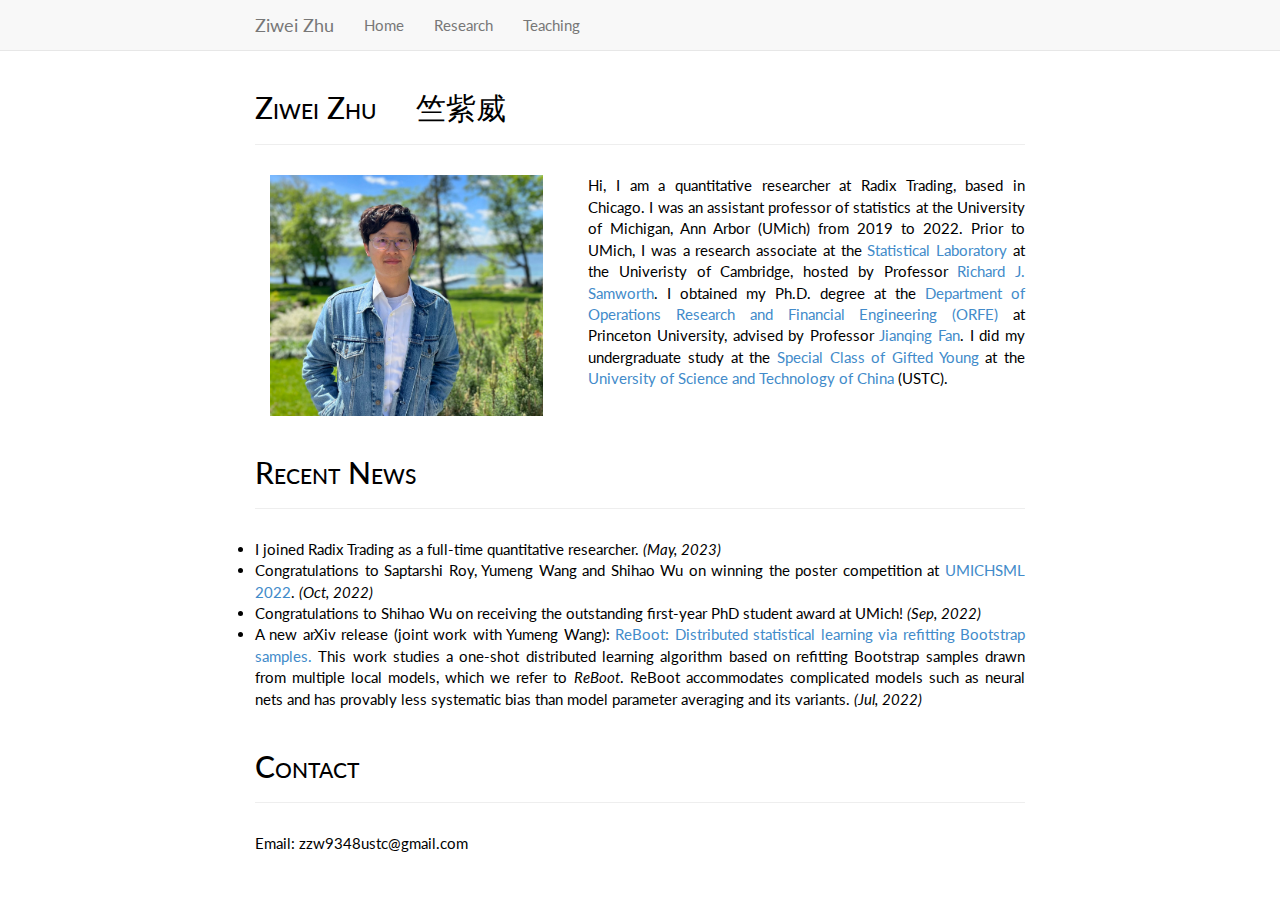
<file: index.html>
<!DOCTYPE html>
<html lang="en">
  <head>
    <meta charset="utf-8">
    <meta http-equiv="X-UA-Compatible" content="IE=edge">
    <meta name="description" content="">
    <meta name="author" content="">

    <!-- Note there is no responsive meta tag here -->

    <link rel="shortcut icon" href="../assets/ico/favicon.ico.html">

    <title>Ziwei Zhu</title>

    <!-- Bootstrap core CSS -->
    <link href="css/bootstrap.min.css" rel="stylesheet">

    <!-- Custom styles for this template -->
    <link href="css/non-responsive.css" rel="stylesheet">
    <link href="css/style.css" rel="stylesheet">
    <style>
    div {
      text-align: justify;
      text-justify: inter-word;
    }
    </style>

    <!-- Just for debugging purposes. Don't actually copy this line! -->
    <!--[if lt IE 9]><script src="../../assets/js/ie8-responsive-file-warning.js"></script><![endif]-->

    <!-- HTML5 shim and Respond.js IE8 support of HTML5 elements and media queries -->
    <!--[if lt IE 9]>
      <script src="https://oss.maxcdn.com/libs/html5shiv/3.7.0/html5shiv.js"></script>
      <script src="https://oss.maxcdn.com/libs/respond.js/1.4.2/respond.min.js"></script>
    <![endif]-->
  </head>

  <body>

    <!-- Fixed navbar -->
    <div class="navbar navbar-default navbar-fixed-top" role="navigation">
      <div class="container">
        <div class="navbar-header">
          <button type="button" class="navbar-toggle" data-toggle="collapse" data-target=".navbar-collapse">
            <span class="sr-only">Toggle navigation</span>
            <span class="icon-bar"></span>
            <span class="icon-bar"></span>
            <span class="icon-bar"></span>
          </button>
          <a class="navbar-brand">Ziwei Zhu</a>
        </div>
        <div class="navbar-collapse collapse">
          <ul class="nav navbar-nav">
            <li><a href="index.html">Home</a></li>
            <li><a href="research.html">Research</a></li>
            <li><a href="teaching.html">Teaching</a></li>
            <!-- <li><a href="Teaching.html">Teaching</a></li> -->
          </ul>
        </div><!--/.nav-collapse -->
      </div>
    </div>

    <br/> 
    <!-- class="col-md-15 col-sm-15 col-xs-10" -->
    <div class="container">
    	<div class="page-header">
      		<h2>Ziwei Zhu  &nbsp &nbsp <font style="font-family:'FangSong'">竺紫威</font> </h2>
      	</div>
        <div class="row">
      		<div class="col-md-5 col-sm-7 col-xs-7">
      			<img src="lake_geneva_c3.jpg" class="col-md-12 col-sm-12 col-xs-15" title="Ziwei Zhu"/>
      		</div>
      
      		<div class="col-md-7 col-sm-5 col-xs-5">
			Hi, I am a quantitative researcher at Radix Trading, based in Chicago. I was an assistant professor of statistics at the University of Michigan, Ann Arbor (UMich) from 2019 to 2022. Prior to UMich, I was a research associate at the <a href=https://www.statslab.cam.ac.uk/>Statistical Laboratory</a> at the Univeristy of Cambridge, hosted by Professor <a href=http://www.statslab.cam.ac.uk/~rjs57/>Richard J. Samworth</a>. I obtained my Ph.D. degree at the <a href="https://orfe.princeton.edu">Department of Operations Research and Financial Engineering (ORFE)</a> at Princeton University, advised by Professor <a href="http://orfe.princeton.edu/~jqfan/">Jianqing Fan</a>. I did my undergraduate study at the <a href="https://en.scgy.ustc.edu.cn/">Special Class of Gifted Young</a> at the <a href="https://en.ustc.edu.cn/">University of Science and Technology of China</a> (USTC).</div>
      	</div>
    </div>

  <div class="container">
    <div class="page-header">
      <h2>Recent News</h2>
      </div>
      <li> I joined Radix Trading as a full-time quantitative researcher.<em> (May, 2023) </em>
      <li> Congratulations to Saptarshi Roy, Yumeng Wang and Shihao Wu on winning the poster competition at <a href=http://www.keanmingtan.com/umichsml2022.html>UMICHSML 2022</a>.<em> (Oct, 2022) </em>
      <li> Congratulations to Shihao Wu on receiving the outstanding first-year PhD student award at UMich! <em>(Sep, 2022)</em> 
      <li> A new arXiv release (joint work with Yumeng Wang): <a href="https://arxiv.org/abs/2207.09098">ReBoot: Distributed statistical learning via refitting Bootstrap samples.</a> This work studies a one-shot distributed learning algorithm based on refitting Bootstrap samples drawn from multiple local models, which we refer to <em>ReBoot</em>. ReBoot accommodates complicated models such as neural nets and has provably less systematic bias than model parameter averaging and its variants. <em>(Jul, 2022)</em>
	<!--My research interests are federated / distributed statistical learning, high-dimensional statistics, robust statistics and missing data.
        		<br/>
			    &#20;&#20;&#20;&#20; My academic research focus is on best subset selection and communication-efficient statistical learning algorithms. I appreciate the funding support from NSF DMS 2015366, for which I served as the PI. 

      <li> A new arXiv release (joint work with Michael Law, Ya'acov Ritov and Ruixiang Zhang): <a href="https://arxiv.org/abs/2111.14287">Rank-constrained least squares: Prediction and inference.</a> This work establishes a near-optimal in-sample prediction error bound of the rank-constrained least squares estimator with no incoherence or restricted strong convexity assumption. <em>(Dec, 2021)</em>
      <li> Congratulations to Saptarshi Roy on passing the PhD prelim! <em>(Sep, 2021)</em> 
      <li> A new arXiv release (joint work with Shihao Wu): <a href="https://arxiv.org/abs/2107.06939"> On the early solution path of best subset selection.</a> <em>(Jul, 2021)</em>
      <li> Yumeng Wang (from USTC) and Shihao Wu (from Fudan University), who did summer internship with me in 2020, will join the statistics PhD program of UMich this coming fall. Welcome Yumeng and Shihao! <em>(Apr, 2021)</em>
      <li> The online judge system I built with my students for STATS 415: Data Mining entered the finalist of 2021 Provost Teaching Innovation Prize. Many thanks to the student development team: Kevin Huang, Elsa Yang, Yingcong Jiang, Shijia Li, Isabella Qiao, Haoyi Qiu, Sijia Du, Youjia Wu and Moritz Korte-Stapff. <em>(Feb, 2021)</em> 
      <li> A new accepted work at <em>Operations Research</em>: <a href="https://arxiv.org/abs/1907.00113"> 
      Learning Markov models via low-rank optimization</a> <em>(Nov, 2020)</em> <br/> 

      <li> A new arXiv release: <a href="https://arxiv.org/abs/2007.01478"> 
      When is best subset selection the "best"?</a> <em>(July, 2020)</em> <br/> 
      <p>
      This work (joint with Jianqing Fan and Yongyi Guo) characterizes when best subset selection and its computational surrogate based on iterative hard thresholding (IHT) achieve exact model recovery and sure screening under high-dimensional sparse linear models. In the simulation study, IHT substantially outperforms LASSO, SCAD and SIS in terms of FDR and TPR, in particular in the presence of strong colinearity of design. Check out the FDR-TPR curves in the paper! </p>          
      <p></p>          

      <li> My NSF proposal "Representation and subspace learning for decentralized and dependent
      data" was awarded. Thanks, NSF! <em>(June, 2020)</em>
      <p></p>
      -->
    </div>


  <div class="container">
    <div class="page-header">
        <h2>Contact</h2>
      </div>
      Email: zzw9348ustc@gmail.com<br/>
    </div>

    <!-- Bootstrap core JavaScript
    ================================================== -->
    <!-- Placed at the end of the document so the pages load faster -->
    <script src="https://ajax.googleapis.com/ajax/libs/jquery/1.11.0/jquery.min.js"></script>
    <script src="js/bootstrap.min.js"></script>
  </body>
</html>
</file>
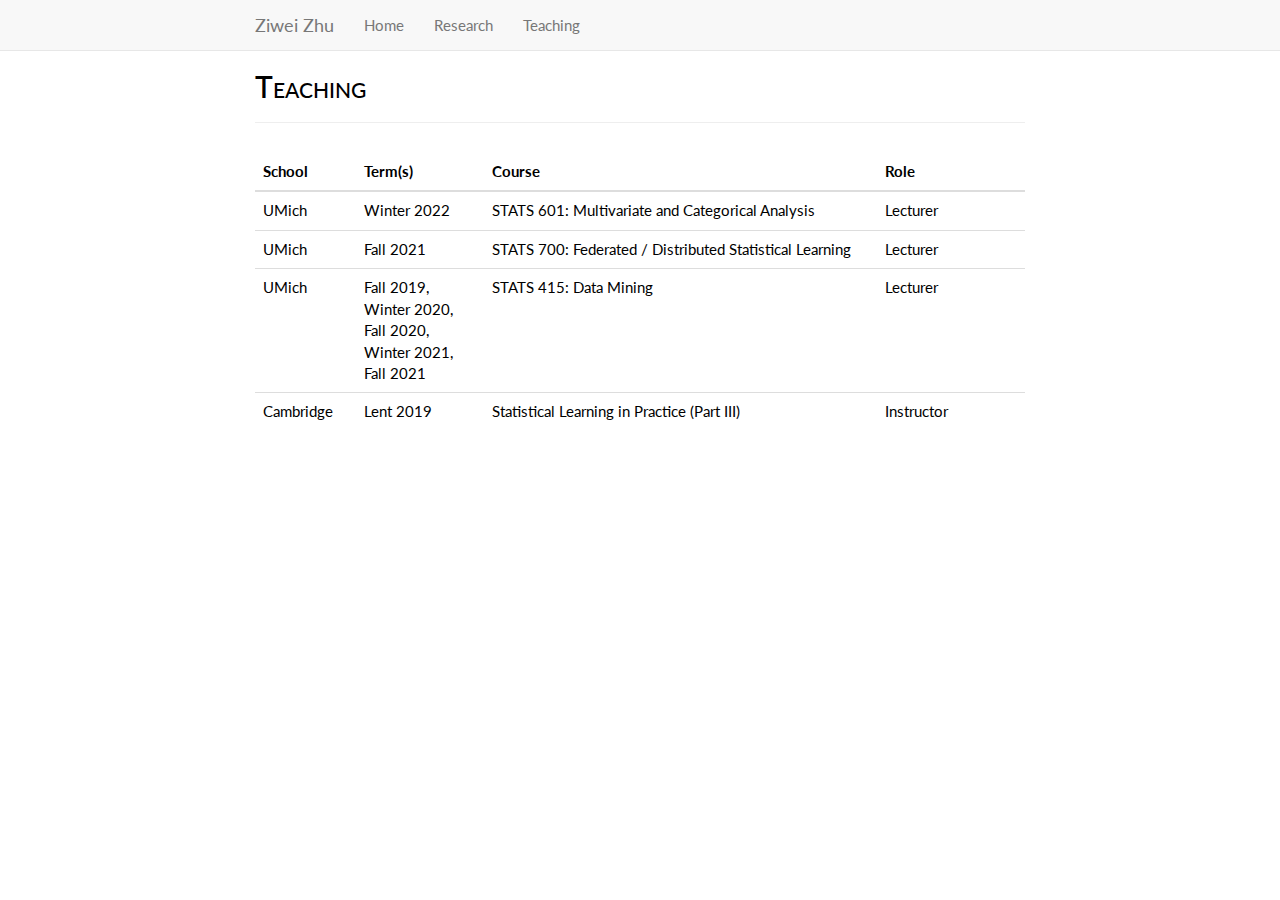
<file: teaching.html>
<!DOCTYPE html>
<html lang="en">
  <head>
    <meta charset="utf-8">
    <meta http-equiv="X-UA-Compatible" content="IE=edge">
    <meta name="description" content="">
    <meta name="author" content="">
    <!-- Note there is no responsive meta tag here -->
    <link rel="shortcut icon" href="../assets/ico/favicon.ico.html">
    <title>Ziwei Zhu</title>
    <!-- Bootstrap core CSS -->
    <link href="css/bootstrap.min.css" rel="stylesheet">
    <!-- Custom styles for this template -->
    <link href="css/non-responsive.css" rel="stylesheet">
    <link href="css/style.css" rel="stylesheet">
  </head>
  <body>

    <div class="navbar navbar-default navbar-fixed-top" role="navigation">
      <div class="container">
        <div class="navbar-header">
          <button type="button" class="navbar-toggle" data-toggle="collapse" data-target=".navbar-collapse">
            <span class="sr-only">Toggle navigation</span>
            <span class="icon-bar"></span>
            <span class="icon-bar"></span>
            <span class="icon-bar"></span>
          </button>
          <a class="navbar-brand">Ziwei Zhu</a>
        </div>
        <div class="navbar-collapse collapse">
          <ul class="nav navbar-nav">
            <li><a href="index.html">Home</a></li>
            <li><a href="research.html">Research</a></li>
            <li><a href="teaching.html">Teaching</a></li>
            <!-- <li><a href="Teaching.html">Teaching</a></li> -->
          </ul>
        </div><!--/.nav-collapse -->
      </div>
    </div>
    
    <div class="container">
        <div class="page-header">
        <h2>Teaching</h2>
      </div>
        
      <table class="table">
          <thead>
              <tr><th width="7%">School</th>
              <th width="13%">Term(s)</th>
              <th width="40%">Course</th>
              <th width="15%">Role</th>
          </tr></thead>
          <tbody>
          <tr>
            <td>UMich</td>
            <td>Winter 2022</td>
            <td>STATS 601: Multivariate and Categorical Analysis</td>
            <td>Lecturer</td>
          </tr>            
          <tr>
            <td>UMich</td>
            <td>Fall 2021</td>
            <td>STATS 700: Federated / Distributed Statistical Learning</td>
            <td>Lecturer</td>
          </tr>            
          <tr>
            <td>UMich</td>
            <td>Fall 2019, Winter 2020, Fall 2020, Winter 2021, Fall 2021</td>
            <td>STATS 415: Data Mining</td>
            <td>Lecturer</td>
          </tr>            
<!--             <tr>
            <td>Cambridge</td>
            <td>Lent 2019</td>
            <td>Statistical Modelling (Part II)</td>
            <td>Supervisor</td>
          </tr>
 -->          
          <tr>
            <td>Cambridge</td>
            <td>Lent 2019</td>
            <td>Statistical Learning in Practice (Part III)</td>
            <td>Instructor</td>
          </tr>
<!--           <tr>
            <td>Cambridge</td>
            <td>Michaelmas 2018</td>
            <td>Principles of Statistics (Part II)</td>
            <td>Supervisor</td>
          </tr>
 --><!--           <tr>
              <td>Princeton</td>
              <td>Fall 2017</td>
              <td>ORF 245. Fundamentals of Statistics</td>
              <td>TA</td>
          </tr>
          <tr>
              <td>Princeton</td>
              <td>Spring 2017</td>
              <td>ORF 504. Financial Econometrics</td>
              <td>TA</td>
          </tr>
          <tr>
              <td>Princeton</td>
              <td>Fall 2016</td>
              <td>ORF 245. Fundamantals of Statistics</td>
              <td>Head TA</td>
          </tr>
          <tr>
              <td>Princeton</td>
              <td>Spring 2016</td>
              <td>ORF 350. Analysis of Big Data</td>
              <td>Head TA</td>
          </tr>
          <tr>
              <td>Princeton</td>
              <td>Fall 2015</td>
              <td>ORF 363. Computing and Optimization for the Physical and Social Sciences </td>
              <td> TA </td>
          </tr>
          <tr>
              <td>Princeton</td>
              <td>Spring 2015</td>
              <td>ORF 350. Analysis of Big Data </td>
              <td>Head TA</td>
          </tr>
          <tr>
              <td>Princeton</td>
              <td>Fall 2014</td>
              <td>ORF 245. Fundamentals of Statistics </td>
              <td> TA </td>
          </tr> -->
      </tbody></table>
        
    </div>
    
<!-- 
    <div class="container">
      	<div class="page-header">
        <h2>Some projects before finding my most favorite topics. </h2>
        </div>
        <ul>
        	<li> Music transcription via convex optimization. </li>
        	<li> Fast approximately application of Green's function of Hamiltonian using symbol compression.</li>
        	<li> On a molecular based Q-tensor model for liquid crystals. <a href=Presentation/LC.pdf> PDF </a></li>
        	<li> Perturbation method in solving stochastic control problems. </li>
        	<li> Numerical algorithms in simulation of cell cycles. </li>
        </ul>
    </div>
 -->


    <!-- Bootstrap core JavaScript
    ================================================== -->
    <!-- Placed at the end of the document so the pages load faster -->
    <script src="https://ajax.googleapis.com/ajax/libs/jquery/1.11.0/jquery.min.js"></script>
    <script src="js/bootstrap.min.js"></script>
  </body>
</html>
</file>
<file: css/non-responsive.css>
/* Template-specific stuff
 *
 * Customizations just for the template; these are not necessary for anything
 * with disabling the responsiveness.
 */

/* Account for fixed navbar */
body {
  min-width: 800px;
  padding-top: 30px;
  padding-bottom: 30px;
}

/* Finesse the page header spacing */
.page-header {
  margin-bottom: 30px;
}
.page-header .lead {
  margin-bottom: 10px;
}



/* Non-responsive overrides
 *
 * Utilitze the following CSS to disable the responsive-ness of the container,
 * grid system, and navbar.
 */

/* Reset the container */
.container {
  width: 800px;
  max-width: none !important;
}

/* Demonstrate the grids */
.col-xs-4 {
  padding-top: 15px;
  padding-bottom: 15px;
  background-color: #eee;
  background-color: rgba(86,61,124,.15);
  border: 1px solid #ddd;
  border: 1px solid rgba(86,61,124,.2);
}

.container .navbar-header,
.container .navbar-collapse {
  margin-right: 0;
  margin-left: 0;
}

/* Always float the navbar header */
.navbar-header {
  float: left;
}

/* Undo the collapsing navbar */
.navbar-collapse {
  display: block !important;
  height: auto !important;
  padding-bottom: 0;
  overflow: visible !important;
}

.navbar-toggle {
  display: none;
}
.navbar-collapse {
  border-top: 0;
}

.navbar-brand {
  margin-left: -15px;
}

/* Always apply the floated nav */
.navbar-nav {
  float: left;
  margin: 0;
}
.navbar-nav > li {
  float: left;
}
.navbar-nav > li > a {
  padding: 15px;
}

/* Redeclare since we override the float above */
.navbar-nav.navbar-right {
  float: right;
}

/* Undo custom dropdowns */
.navbar .navbar-nav .open .dropdown-menu {
  position: absolute;
  float: left;
  background-color: #fff;
  border: 1px solid #ccc;
  border: 1px solid rgba(0, 0, 0, .15);
  border-width: 0 1px 1px;
  border-radius: 0 0 4px 4px;
  -webkit-box-shadow: 0 6px 12px rgba(0, 0, 0, .175);
          box-shadow: 0 6px 12px rgba(0, 0, 0, .175);
}
.navbar-default .navbar-nav .open .dropdown-menu > li > a {
  color: #333;
}
.navbar .navbar-nav .open .dropdown-menu > li > a:hover,
.navbar .navbar-nav .open .dropdown-menu > li > a:focus,
.navbar .navbar-nav .open .dropdown-menu > .active > a,
.navbar .navbar-nav .open .dropdown-menu > .active > a:hover,
.navbar .navbar-nav .open .dropdown-menu > .active > a:focus {
  color: #fff !important;
  background-color: #428bca !important;
}
.navbar .navbar-nav .open .dropdown-menu > .disabled > a,
.navbar .navbar-nav .open .dropdown-menu > .disabled > a:hover,
.navbar .navbar-nav .open .dropdown-menu > .disabled > a:focus {
  color: #999 !important;
  background-color: transparent !important;
}
</file>
<file: css/style.css>
h2 {
  font-variant: small-caps;
}

p.bibitem {
  margin: 20px;
  text-indent: -10px;
}
</file>
